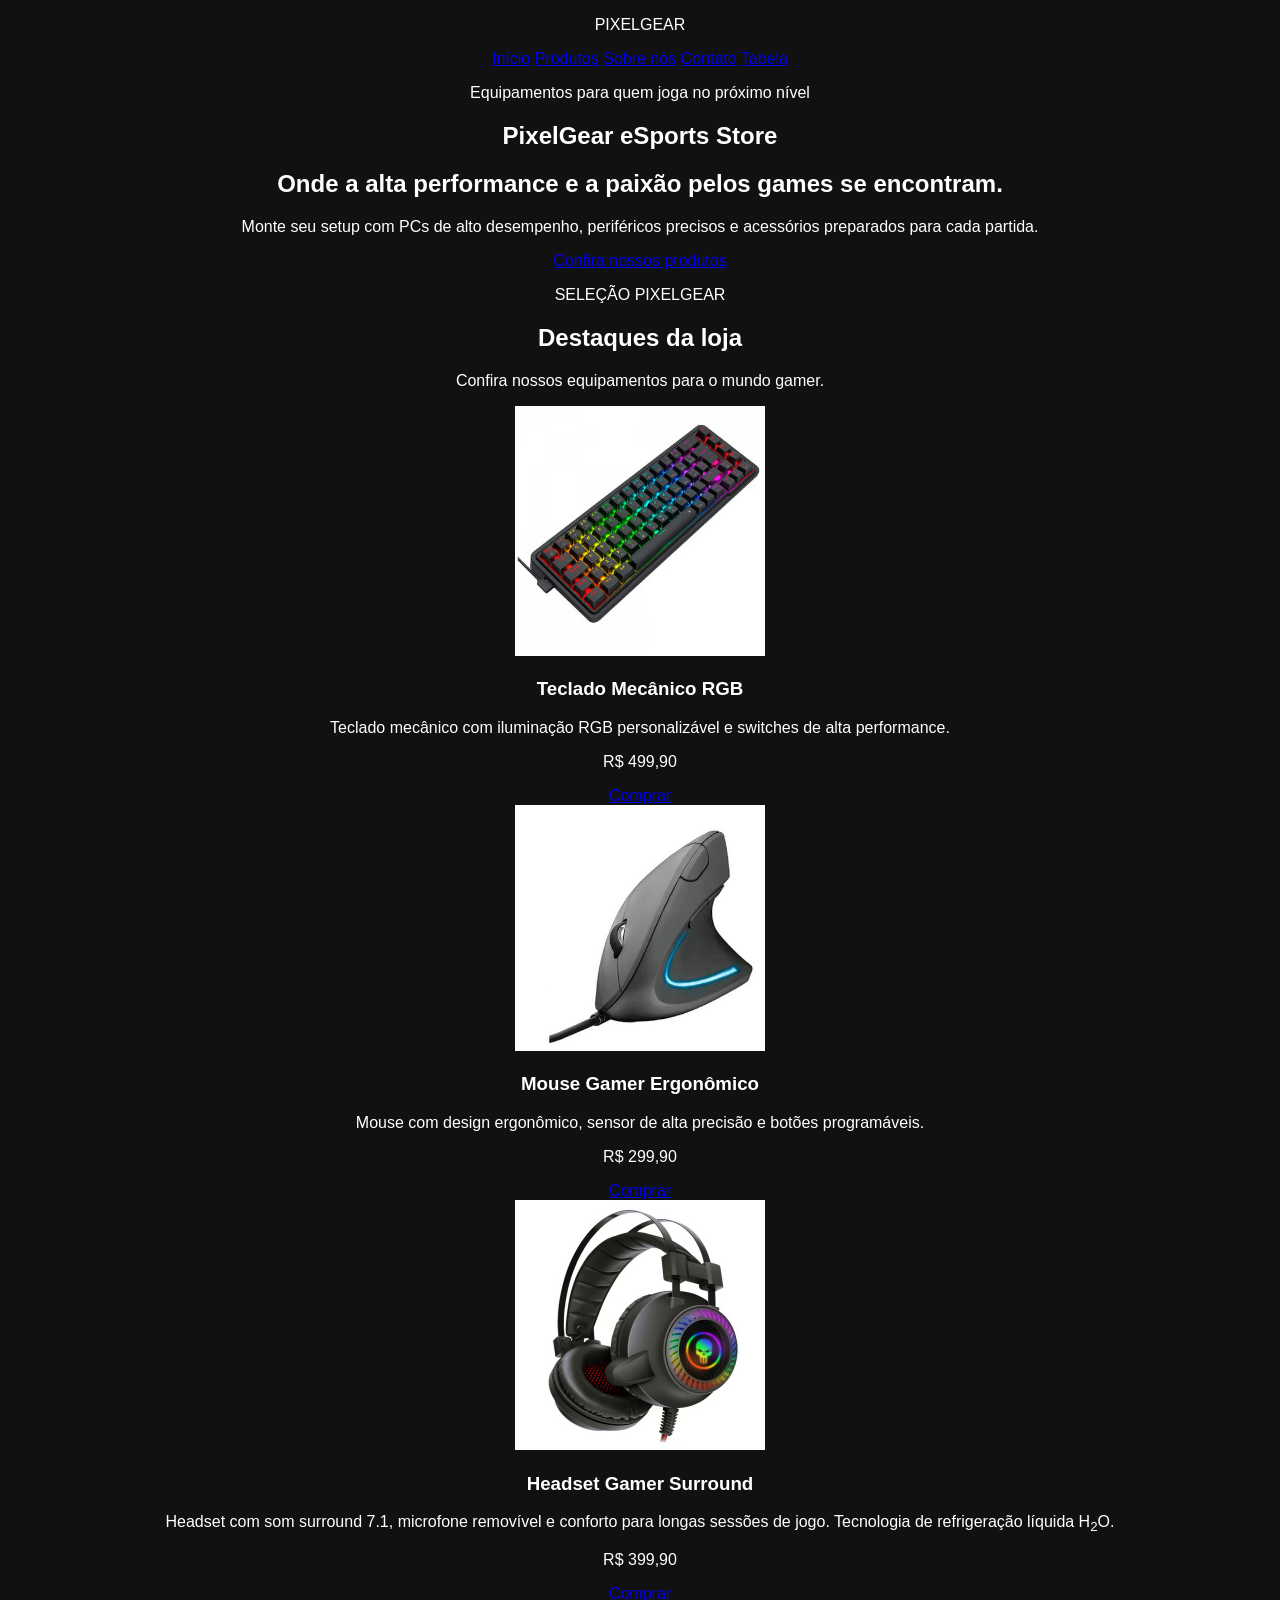
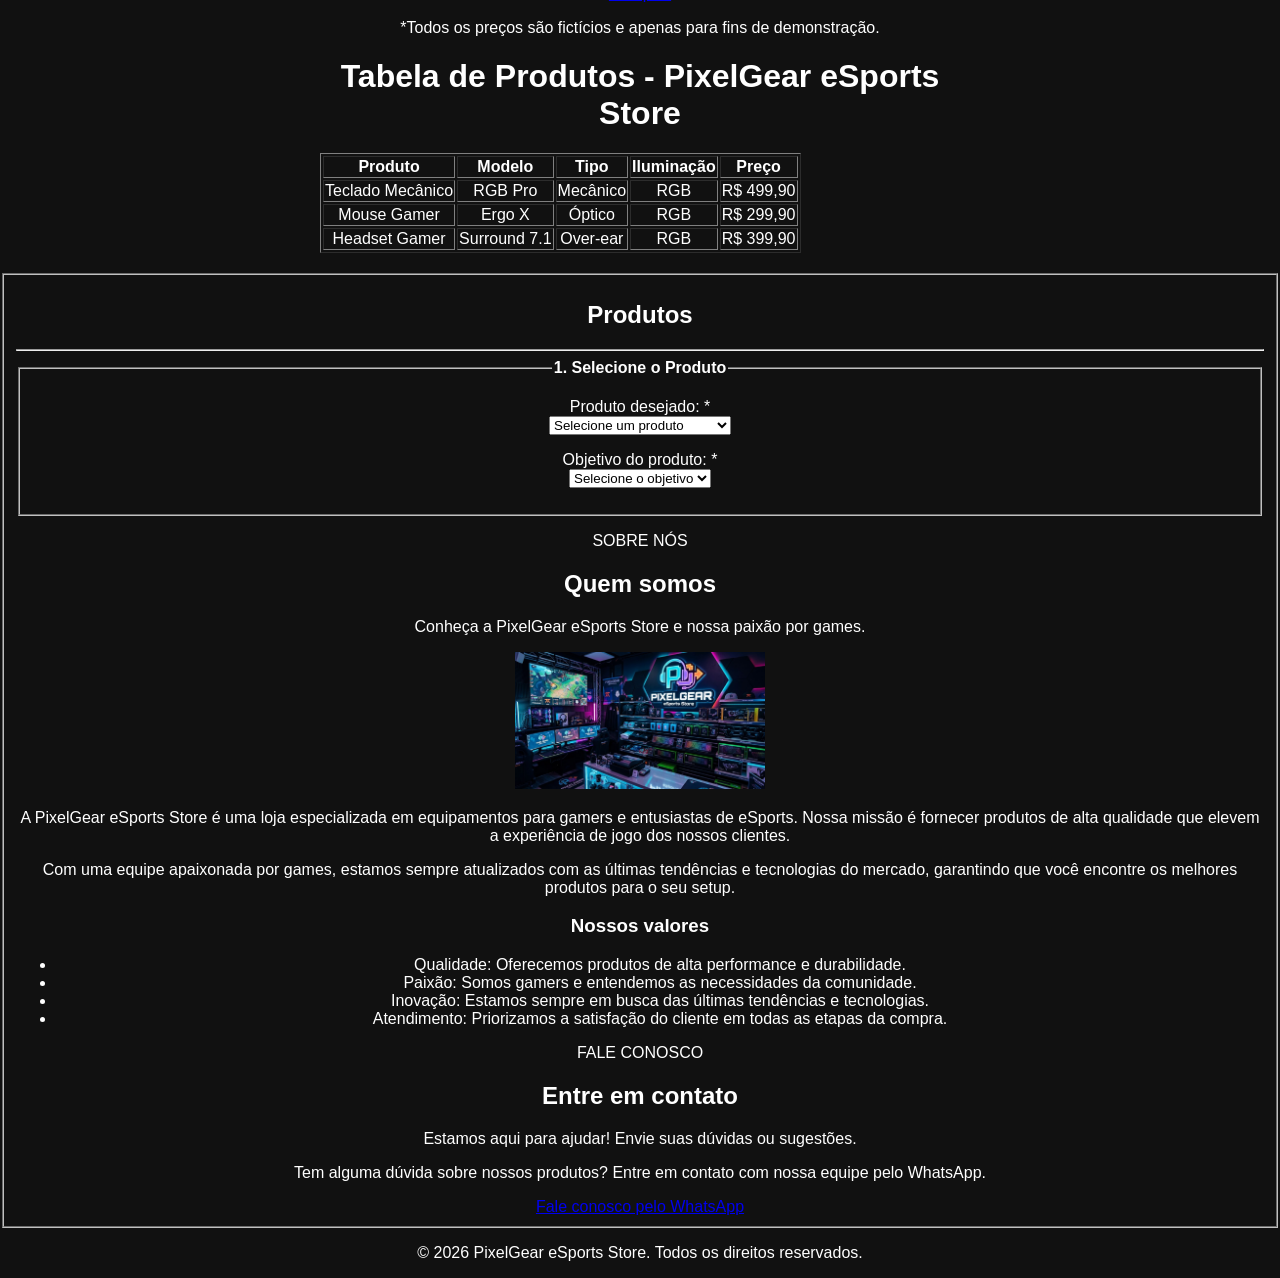
<file: S4_AT2_R4_LIMA_/index.html>
<!DOCTYPE html>
<html lang="pt-BR">
<head>
    <meta charset="UTF-8">
    <meta name="viewport" content="width=device-width, initial-scale=1.0">
    <meta name="description" content="PixelGear eSports Store - Loja de produtos para gamers e entusiastas de eSports.">
    <meta name="keywords" content="PixelGear, eSports, loja de produtos, gamers, acessórios, periféricos, camisetas, mousepads, headsets">
    <meta name="author" content="PixelGear eSports Store">

    <link rel="stylesheet" href="style.css">

    <title>PixelGear | High Performance Gaming</title>
</head>

<body>
    <header class="topo">
        <p class="marca">PIXEL<span>GEAR</span></p>
      <!-- nav serve para criar uma navegação principal -->
       <!-- a href # serve para criar um link para uma âncora na mesma página -->
        <!--- header class serve para criar um cabeçalho -->
        <nav aria-label="Navegação principal">
            <a href="#inicio">Início</a>
            <a href="#produtos">Produtos</a>
            <a href="#sobre">Sobre nós</a>
            <a href="#contato">Contato</a>
            <a href = "#tabela">Tabela</a>
        </nav>
    </header>

    <main>
        <!-- section id serve para criar uma seção com um identificador único   -->
         <!-- class serve para criar uma classe -->
        <section id="inicio" class="inicio">
            <p class="etiqueta">Equipamentos para quem joga no próximo nível</p>

            <h1>PixelGear eSports Store</h1>

            <h2>Onde a alta performance e a paixão pelos games se encontram.</h2>

            <p>
                Monte seu setup com PCs de alto desempenho,
                periféricos precisos e acessórios preparados
                para cada partida.
            </p>

            <a class="botao" href="#produtos">Confira nossos produtos</a>
        </section>

        <section id="produtos" class="secao">
            <header class="titulo-secao">
                <p class="etiqueta">SELEÇÃO PIXELGEAR</p>
                <h2>Destaques da loja</h2>
                <p>Confira nossos equipamentos para o mundo gamer.</p>
            </header>

            <div class="grade-produtos">
                <article class="produto">
                    <img src="imagens/teclado.jpg" alt="Teclado mecânico RGB">

                    <h3>Teclado Mecânico RGB</h3>

                    <p>
                        Teclado mecânico com iluminação RGB personalizável
                        e switches de alta performance.
                    </p>

                    <p class="preco">R$ 499,90</p>

                    <a class="botao" href="#contato">Comprar</a>
                </article>
                <!-- article serve para criar um artigo -->
                <article class="produto">
                    <img src="imagens/mouse.jpg" alt="Mouse gamer ergonômico">
                    
                    <h3>Mouse Gamer Ergonômico</h3>

                    <p>
                        Mouse com design ergonômico, sensor de alta
                        precisão e botões programáveis.
                    </p>

                    <p class="preco">R$ 299,90</p>

                    <a class="botao" href="#contato">Comprar</a>
                </article>

        <article class="produto">
    <img src="imagens/fone.jpg" alt="Headset gamer com som surround">

    <h3>Headset Gamer Surround</h3>

    <p>
        Headset com som surround 7.1, microfone removível
        e conforto para longas sessões de jogo.
        Tecnologia de refrigeração líquida H<sub>2</sub>O.
    </p>

    <p class="preco">R$ 399,90</p>

    <a class="botao" href="#contato">Comprar</a>
</article>
            <p class="observacao">
                *Todos os preços são fictícios e apenas para fins de demonstração.
            </p>
        </section>
             <div class = "tabela" id = "tabela">
<body>
    <h1>Tabela de Produtos - PixelGear eSports Store</h1>
    <table border ="1">
        <!-- tr serve para criar uma linha na tabela -->
         <!-- th serve para criar um cabeçalho na tabela -->
          <!-- td serve para criar uma célula na tabela -->
        <tr>
            <th>Produto</th>
            <th>Modelo</th>
            <th>Tipo</th>
            <th>Iluminação</th>
            <th>Preço</th>
        </tr>
        <tr>
            <td>Teclado Mecânico</td>
            <td>RGB Pro</td>
            <td>Mecânico</td>
            <td>RGB</td>
            <td>R$ 499,90</td
>
        </tr>
        <tr>
            <td>Mouse Gamer</td>
            <td>Ergo X</td>
            <td>Óptico</td>
            <td>RGB</td>
            <td>R$ 299,90</td>
        </tr>
        <tr>
            <td>Headset Gamer</td>
            <td>Surround 7.1</td>
            <td>Over-ear</td>
            <td>RGB</td>
            <td>R$ 399,90</td>
        </tr>
            
    </table>
</body>
                </table>
    
             </div>
             <fieldset>
                 <h2>Produtos</h2>
	
	<hr>
	

<!-- Grupo 1: Selecione o produto -->
<fieldset>
    <legend><strong>1. Selecione o Produto</strong></legend>

    <p>
        <label for="produtos">Produto desejado: *</label><br>
        <select id="produtos" name="produtos" required>
            <option value="">Selecione um produto</option>
            <option value="teclado">Teclado Mecânico RGB</option>
            <option value="mouse">Mouse Gamer Ergonômico</option>
            <option value="headset">Headset Gamer Surround</option>
        </select>
    </p>
    <!-- Objetivo do produto-->
    <p>
        <label for="objetivo">Objetivo do produto: *</label><br>
        <select id="objetivo" name="objetivo" required>
            <option value="">Selecione o objetivo</option>
            <option value="jogos">Jogos</option>
            <option value="trabalho">Trabalho</option>
            <option value="streaming">Streaming</option>
        </select>
</fieldset>

        <section id="sobre" class="secao">
            <header class="titulo-secao">
                <p class="etiqueta">SOBRE NÓS</p>
                <h2>Quem somos</h2>
                <p>Conheça a PixelGear eSports Store e nossa paixão por games.</p>
            </header>

            <div class="sobre-nos">
                <img src="imagens/sobre-nos.jpg" alt="Equipe da PixelGear eSports Store">

                <div class="descricao-sobre">
                    <p>
                        A PixelGear eSports Store é uma loja especializada
                        em equipamentos para gamers e entusiastas de eSports.
                        Nossa missão é fornecer produtos de alta qualidade
                        que elevem a experiência de jogo dos nossos clientes.
                    </p>

                    <p>
                        Com uma equipe apaixonada por games, estamos sempre
                        atualizados com as últimas tendências e tecnologias
                        do mercado, garantindo que você encontre os melhores
                        produtos para o seu setup.
                    </p>
                </div>
            </div>

            <div class="valores">
                <h3>Nossos valores</h3>

                <ul>
                    <li>Qualidade: Oferecemos produtos de alta performance e durabilidade.</li>
                    <li>Paixão: Somos gamers e entendemos as necessidades da comunidade.</li>
                    <li>Inovação: Estamos sempre em busca das últimas tendências e tecnologias.</li>
                    <li>Atendimento: Priorizamos a satisfação do cliente em todas as etapas da compra.</li>
                </ul>
            </div>
        </section>

<section id="contato" class="secao">
    <header class="titulo-secao">
        <p class="etiqueta">FALE CONOSCO</p>
        <h2>Entre em contato</h2>
        <p>Estamos aqui para ajudar! Envie suas dúvidas ou sugestões.</p>
    </header>

    <p>
        Tem alguma dúvida sobre nossos produtos?
        Entre em contato com nossa equipe pelo WhatsApp.
    </p>

    <a class="botao"
    href="https://wa.me/5519999999999"
    target="_blank"
    rel="noopener noreferrer">
        Fale conosco pelo WhatsApp
    </a>
</section>

    </main>

    <footer class="rodape">
        <p>&copy; 2026 PixelGear eSports Store. Todos os direitos reservados.</p>
    </footer>
</file>
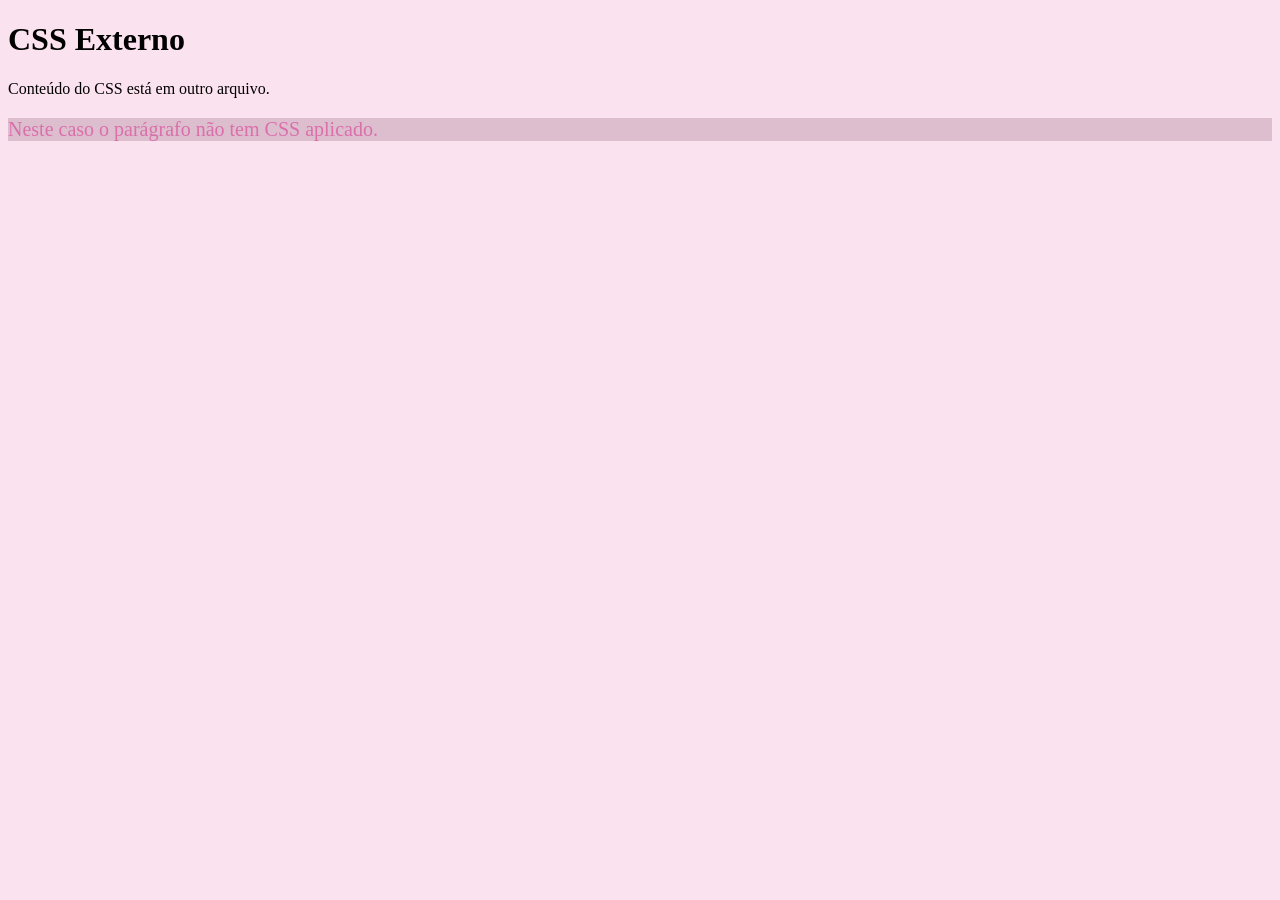
<file: S1_AT3.1_R1_LIMA/CSSExterno.html>
<!DOCTYPE html>
<html lang="pt-br">
<head>
    <meta charset="UTF-8">
    <meta name="viewport" content="width=device-width, initial-scale=1.0">
    <meta http-equiv="X-UA-Compatible" content="ie=edge">
    <title>CSS Externo</title>
    <!-- Declaração do arquivo CSS externo -->
    <link rel="stylesheet" href="style.css">
</head>
<body>
    <h1>CSS Externo</h1>
    <p>Conteúdo do CSS está em outro arquivo.</p>
    <p id="paragrafo">Neste caso o parágrafo não tem CSS aplicado.</p>

</body>
</html>
</file>
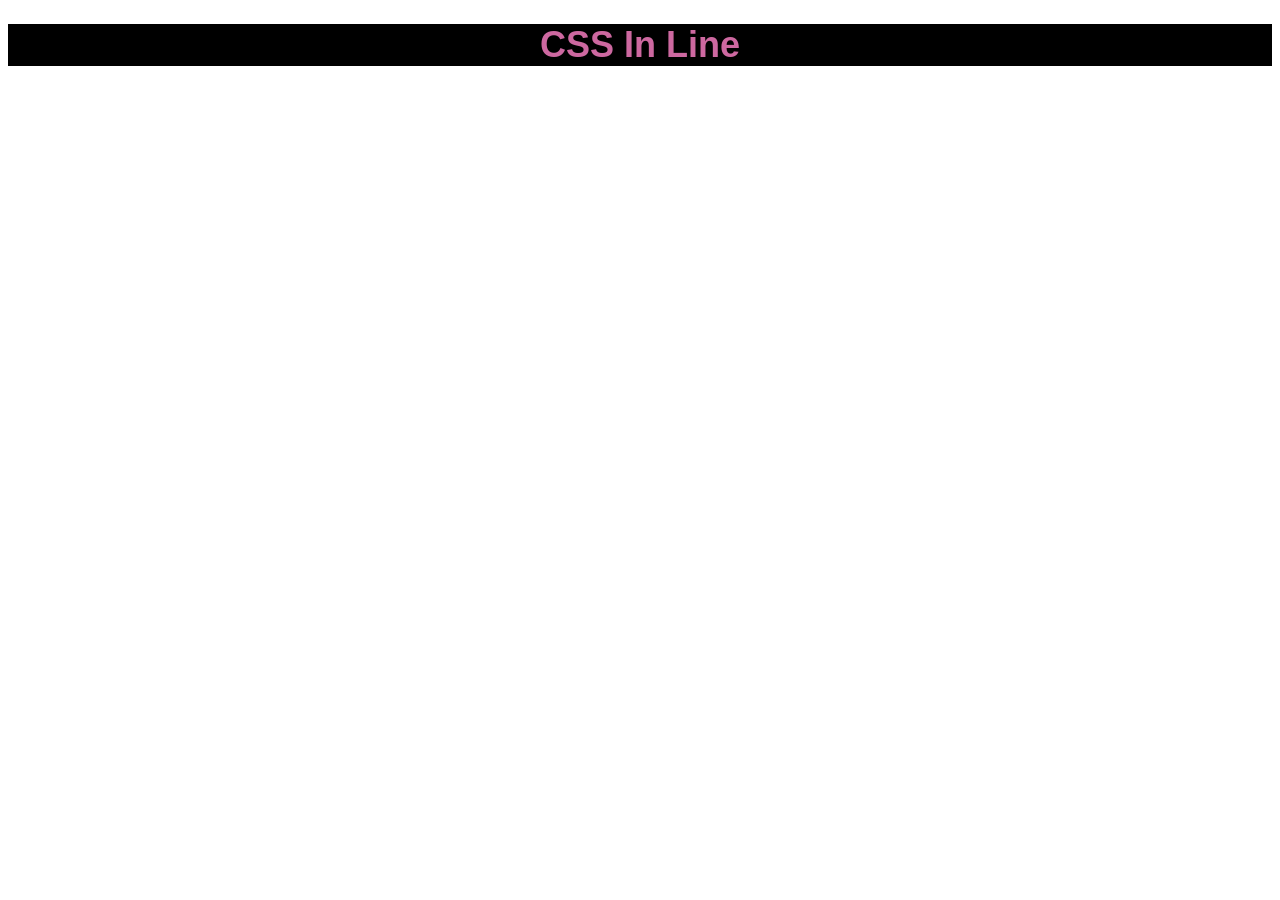
<file: S1_AT3.1_R1_LIMA/CSSInLine.html>
<!DOCTYPE html>
<html lang="pt-br">
<head>
    <meta charset="UTF-8">
    <meta name="viewport" content="width=device-width, initial-scale=1.0">
    <meta http-equiv="X-UA-Compatible" content="ie=edge">
    <title>CSS_inLine</title>
</head>
<body>
    <! -- CSS inLine -->
    <h1 style="color: rgba(218, 111, 170, 0.943);background-color: black;font-family: Arial, sans-serif; font-size: 36px;text-align: center;">CSS In Line</h1>
</html>
</file>
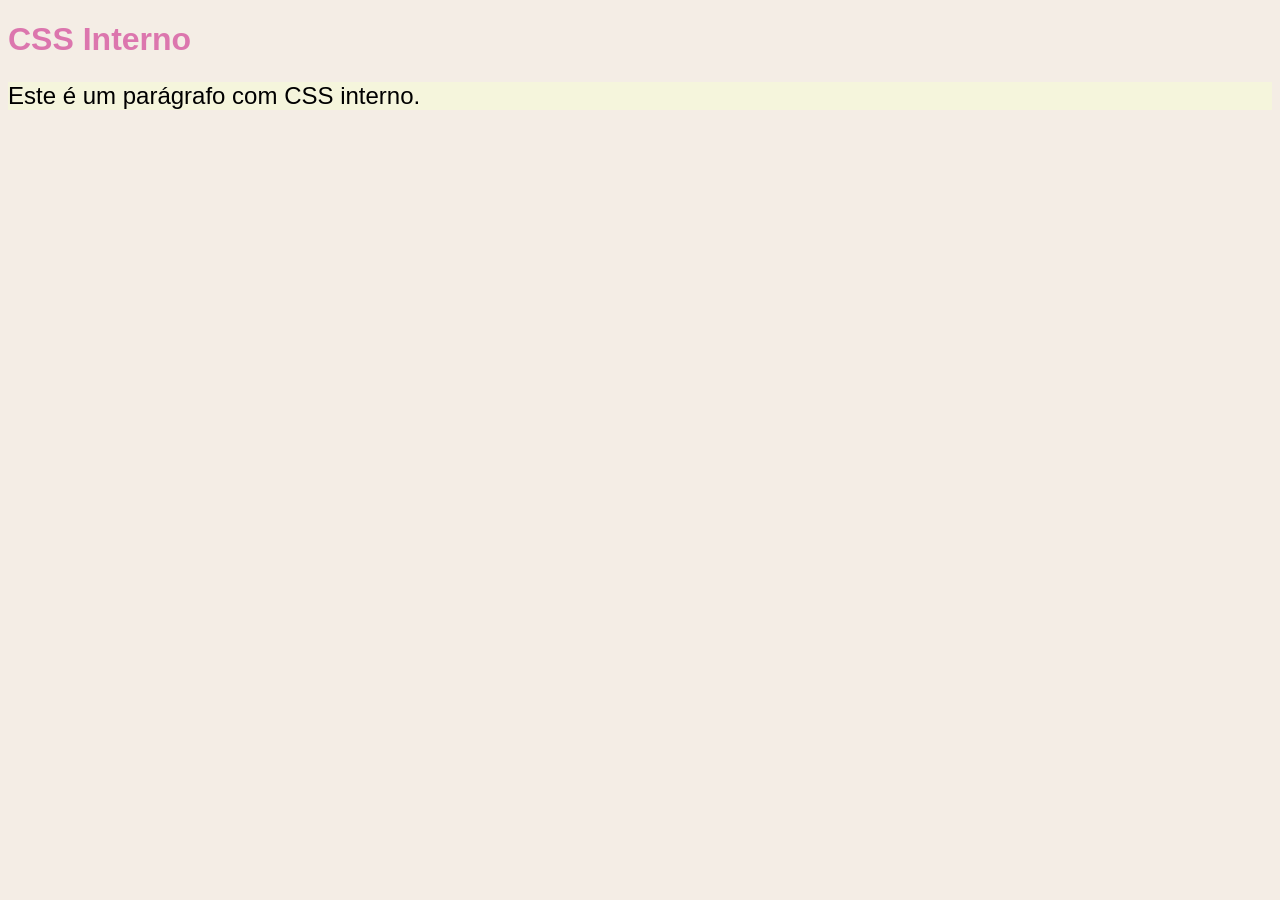
<file: S1_AT3.1_R1_LIMA/CSSInterno.html>
<!DOCTYPE html>
<html lang="pt-br">
<head>
    <meta charset="UTF-8">
    <meta name="viewport" content="width=device-width, initial-scale=1.0">
    <meta http-equiv="X-UA-Compatible" content="ie=edge">
    <title>CSS Interno</title>
    <style>
        body {
            background-color: rgb(244, 237, 229);
            font-size: 48 px;
            font-family: Arial, sans-serif;
        }
        h1 {
            color: rgba(218, 111, 170, 0.943);
            font-family: Arial, Helvetica, sans-serif;
            
        }
        p {
            color: rgb(0, 0, 0);
            font-size: 24px;
        }
        div {
                background-color: beige;
            }
    </style>
</head>
<body>
    <h1>CSS Interno</h1>
    <div>
        <p class="parágrafo">Este é um parágrafo com CSS interno.</p>
    </div>
</body>
</html>
</file>
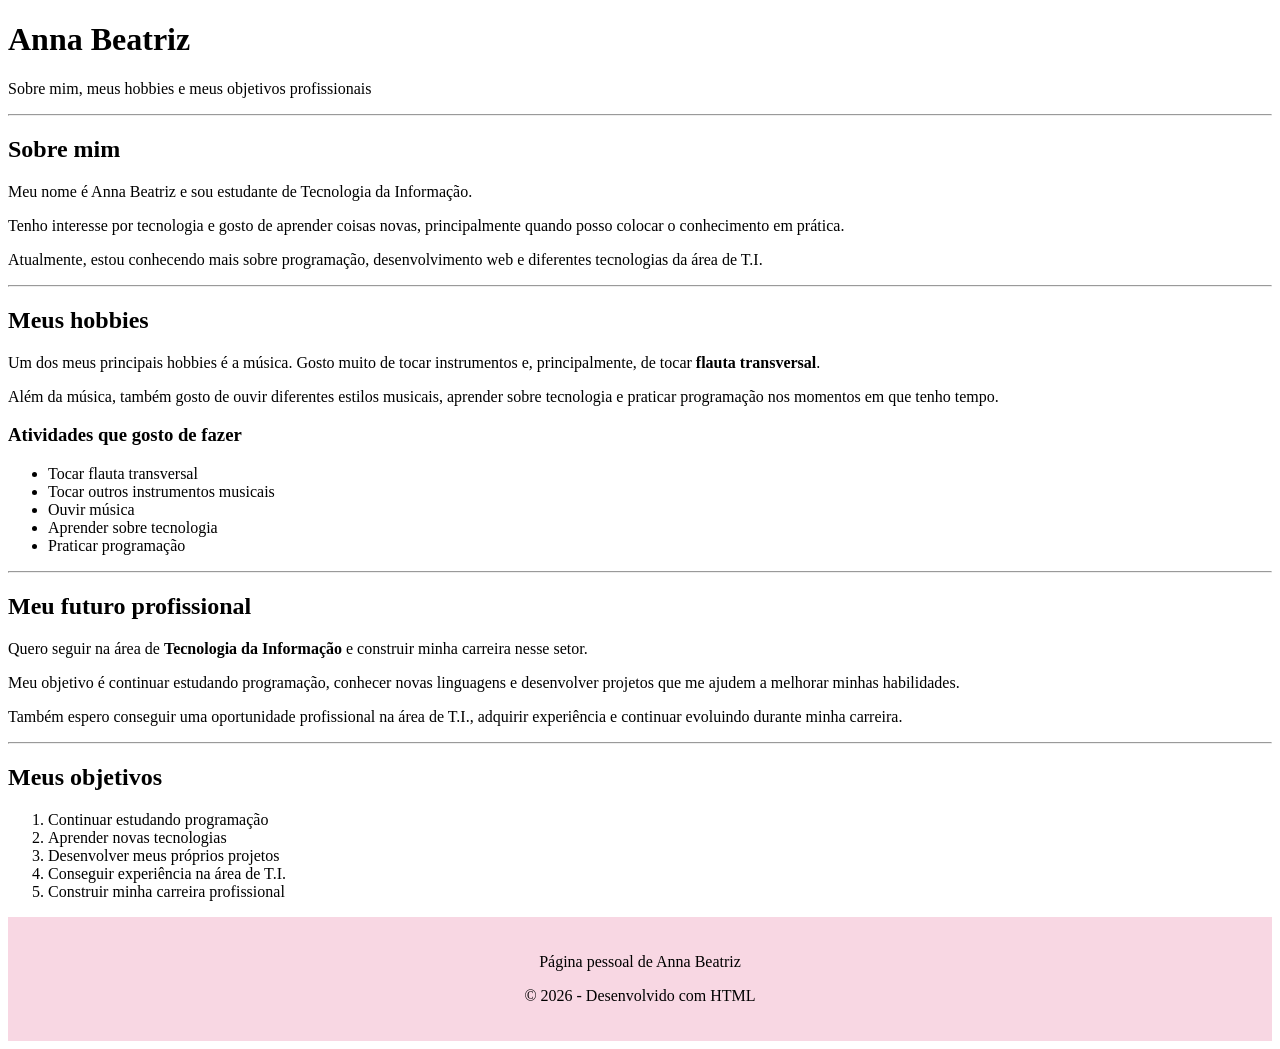
<file: S1_AT3_R1_LIMA/maldicao.html>
<!DOCTYPE html>
<html lang="pt-BR">

<head>
    <meta charset="UTF-8">
    <meta name="viewport" content="width=device-width, initial-scale=1.0">

    <title>Sobre Mim - Anna Beatriz</title>

    <style>

        footer {
            background-color: #f8d7e3;
            text-align: center;
            padding: 20px;
        }

    </style>

</head>

<body>
    <header>

        <h1>Anna Beatriz</h1>

        <p>
            Sobre mim, meus hobbies e meus objetivos profissionais
        </p>

        <hr>

    </header>


    <main>

        <section>

            <h2>Sobre mim</h2>

            <p>
                Meu nome é Anna Beatriz e sou estudante de Tecnologia da
                Informação.
            </p>

            <p>
                Tenho interesse por tecnologia e gosto de aprender coisas
                novas, principalmente quando posso colocar o conhecimento
                em prática.
            </p>

            <p>
                Atualmente, estou conhecendo mais sobre programação,
                desenvolvimento web e diferentes tecnologias da área de T.I.
            </p>

        </section>


        <hr>


        <section>

            <h2>Meus hobbies</h2>

            <p>
                Um dos meus principais hobbies é a música. Gosto muito de
                tocar instrumentos e, principalmente, de tocar
                <strong>flauta transversal</strong>.
            </p>

            <p>
                Além da música, também gosto de ouvir diferentes estilos
                musicais, aprender sobre tecnologia e praticar programação
                nos momentos em que tenho tempo.
            </p>

            <h3>Atividades que gosto de fazer</h3>

            <ul>
                <li>Tocar flauta transversal</li>
                <li>Tocar outros instrumentos musicais</li>
                <li>Ouvir música</li>
                <li>Aprender sobre tecnologia</li>
                <li>Praticar programação</li>
            </ul>

        </section>


        <hr>


        <section>

            <h2>Meu futuro profissional</h2>

            <p>
                Quero seguir na área de <strong>Tecnologia da Informação</strong>
                e construir minha carreira nesse setor.
            </p>

            <p>
                Meu objetivo é continuar estudando programação, conhecer
                novas linguagens e desenvolver projetos que me ajudem a
                melhorar minhas habilidades.
            </p>

            <p>
                Também espero conseguir uma oportunidade profissional na
                área de T.I., adquirir experiência e continuar evoluindo
                durante minha carreira.
            </p>

        </section>


        <hr>


        <section>

            <h2>Meus objetivos</h2>

            <ol>
                <li>Continuar estudando programação</li>
                <li>Aprender novas tecnologias</li>
                <li>Desenvolver meus próprios projetos</li>
                <li>Conseguir experiência na área de T.I.</li>
                <li>Construir minha carreira profissional</li>
            </ol>

        </section>

    </main>


    <footer>

        <p>
            Página pessoal de Anna Beatriz
        </p>

        <p>
            &copy; 2026 - Desenvolvido com HTML
        </p>

    </footer>

</body>

</html>
</file>
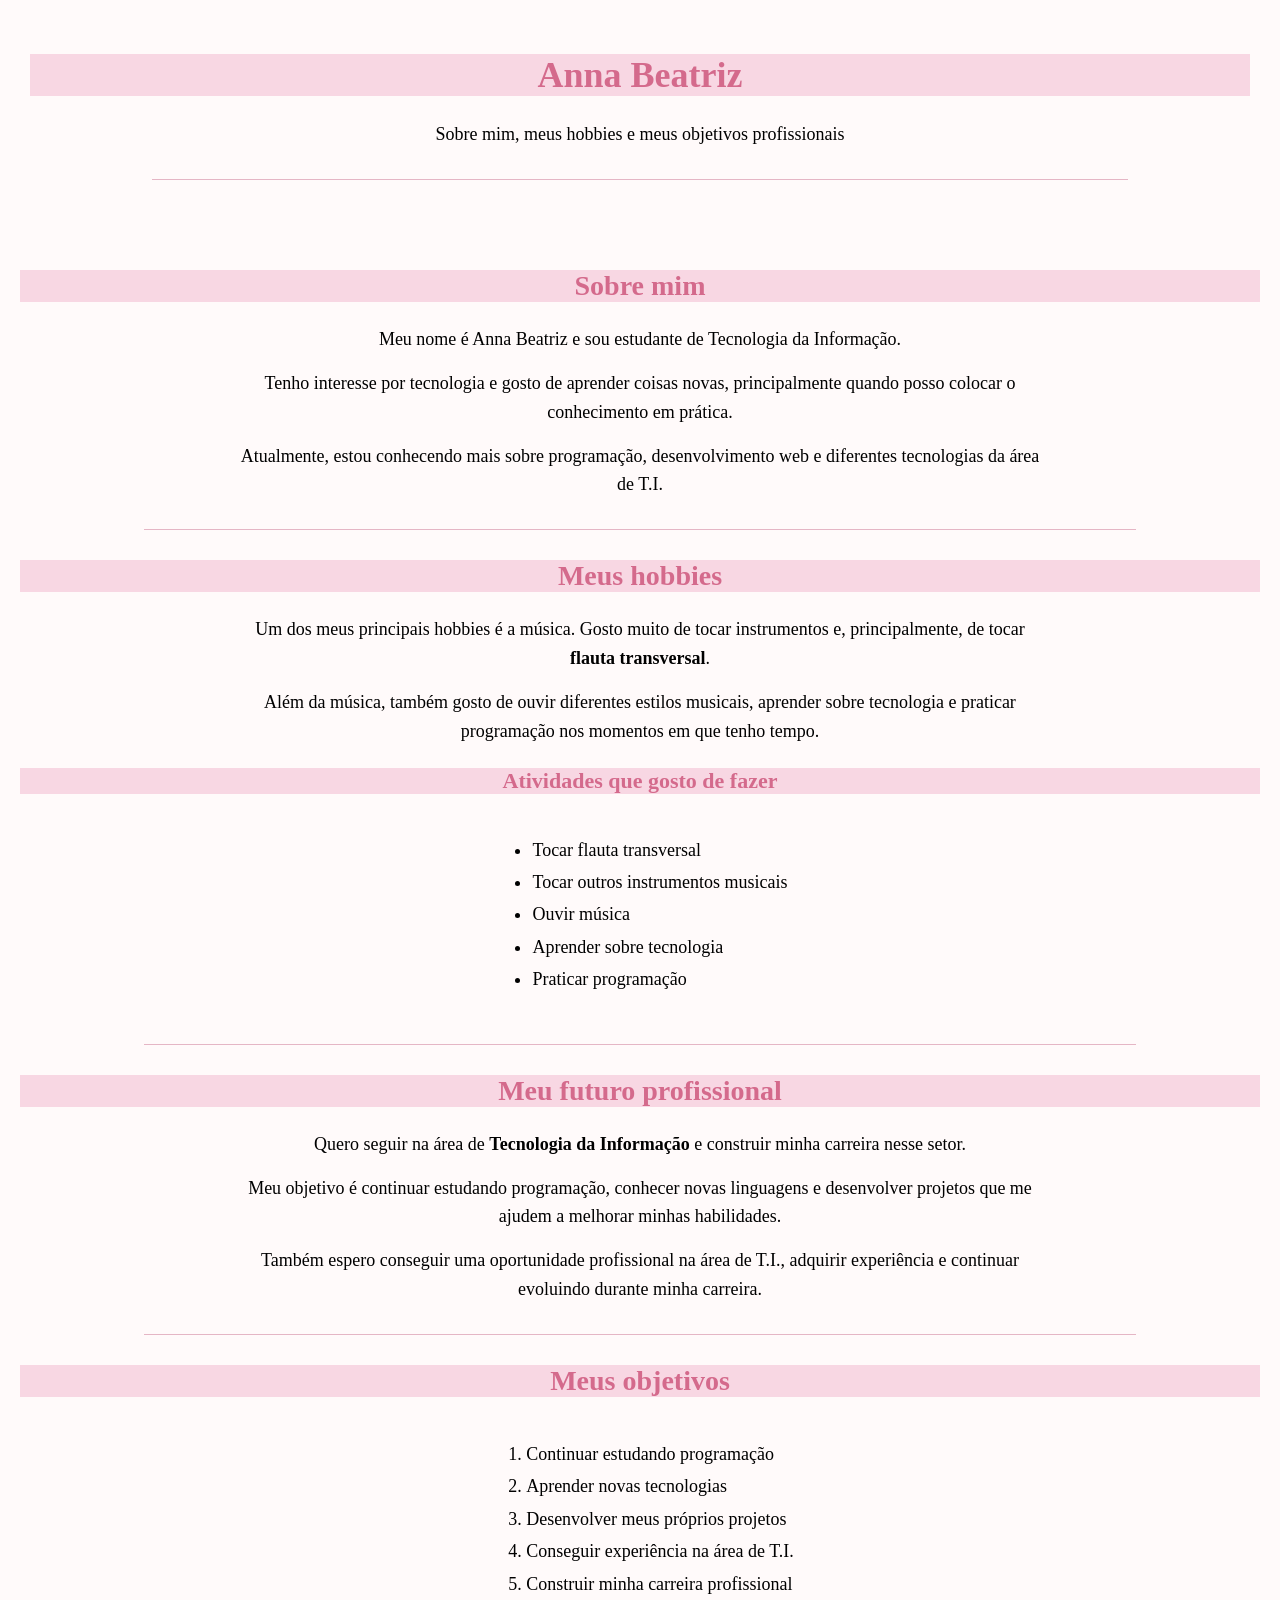
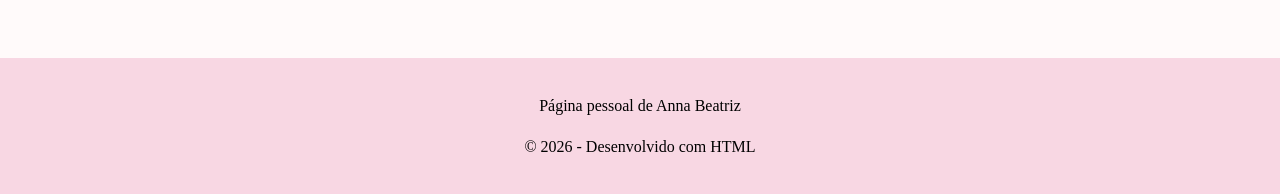
<file: S1_AT3_R1_LIMA/sobremim.html>
<!DOCTYPE html>
<html lang="pt-BR">

<head>
    <meta charset="UTF-8">
    <meta name="viewport" content="width=device-width, initial-scale=1.0">

    <title>Sobre Mim - Anna Beatriz</title>

    <style>

        body {
            font-family: cursive;
            background-color: #fffafa;
            color: #000000;
            text-align: center;
            margin: 0;
            padding: 0;
        }

        header {
            padding: 30px;
        }

        h1, h2, h3 {
            color: #d46a8c;
            background-color: #f8d7e3;
        }

        h1 {
            font-size: 36px;
        }

        h2 {
            font-size: 28px;
            margin-top: 30px;
        }

        h3 {
            font-size: 22px;
        }

        p {
            font-size: 18px;
            line-height: 1.6;
            max-width: 800px;
            margin: 15px auto;
        }

        ul, ol {
            display: inline-block;
            text-align: left;
            font-size: 18px;
            line-height: 1.8;
        }

        hr {
            width: 80%;
            border: none;
            border-top: 1px solid #e5b6c5;
            margin: 30px auto;
        }

        main {
            padding: 0 20px;
        }

        section {
            margin-bottom: 30px;
        }

        footer {
            background-color: #f8d7e3;
            text-align: center;
            padding: 20px;
            margin-top: 40px;
        }

        footer p {
            font-size: 16px;
        }

    </style>

</head>

<body>

<header>

    <h1>Anna Beatriz</h1>

    <p>
        Sobre mim, meus hobbies e meus objetivos profissionais
    </p>

    <hr>

</header>


<main>

    <section>

        <h2>Sobre mim</h2>

        <p>
            Meu nome é Anna Beatriz e sou estudante de Tecnologia da
            Informação.
        </p>

        <p>
            Tenho interesse por tecnologia e gosto de aprender coisas
            novas, principalmente quando posso colocar o conhecimento
            em prática.
        </p>

        <p>
            Atualmente, estou conhecendo mais sobre programação,
            desenvolvimento web e diferentes tecnologias da área de T.I.
        </p>

    </section>


    <hr>


    <section>

        <h2>Meus hobbies</h2>

        <p>
            Um dos meus principais hobbies é a música. Gosto muito de
            tocar instrumentos e, principalmente, de tocar
            <strong>flauta transversal</strong>.
        </p>

        <p>
            Além da música, também gosto de ouvir diferentes estilos
            musicais, aprender sobre tecnologia e praticar programação
            nos momentos em que tenho tempo.
        </p>

        <h3>Atividades que gosto de fazer</h3>

        <ul>
            <li>Tocar flauta transversal</li>
            <li>Tocar outros instrumentos musicais</li>
            <li>Ouvir música</li>
            <li>Aprender sobre tecnologia</li>
            <li>Praticar programação</li>
        </ul>

    </section>


    <hr>


    <section>

        <h2>Meu futuro profissional</h2>

        <p>
            Quero seguir na área de <strong>Tecnologia da Informação</strong>
            e construir minha carreira nesse setor.
        </p>

        <p>
            Meu objetivo é continuar estudando programação, conhecer
            novas linguagens e desenvolver projetos que me ajudem a
            melhorar minhas habilidades.
        </p>

        <p>
            Também espero conseguir uma oportunidade profissional na
            área de T.I., adquirir experiência e continuar evoluindo
            durante minha carreira.
        </p>

    </section>


    <hr>


    <section>

        <h2>Meus objetivos</h2>

        <ol>
            <li>Continuar estudando programação</li>
            <li>Aprender novas tecnologias</li>
            <li>Desenvolver meus próprios projetos</li>
            <li>Conseguir experiência na área de T.I.</li>
            <li>Construir minha carreira profissional</li>
        </ol>

    </section>

</main>


<footer>

    <p>
        Página pessoal de Anna Beatriz
    </p>

    <p>
        &copy; 2026 - Desenvolvido com HTML
    </p>

</footer>

</body>

</html>
</file>
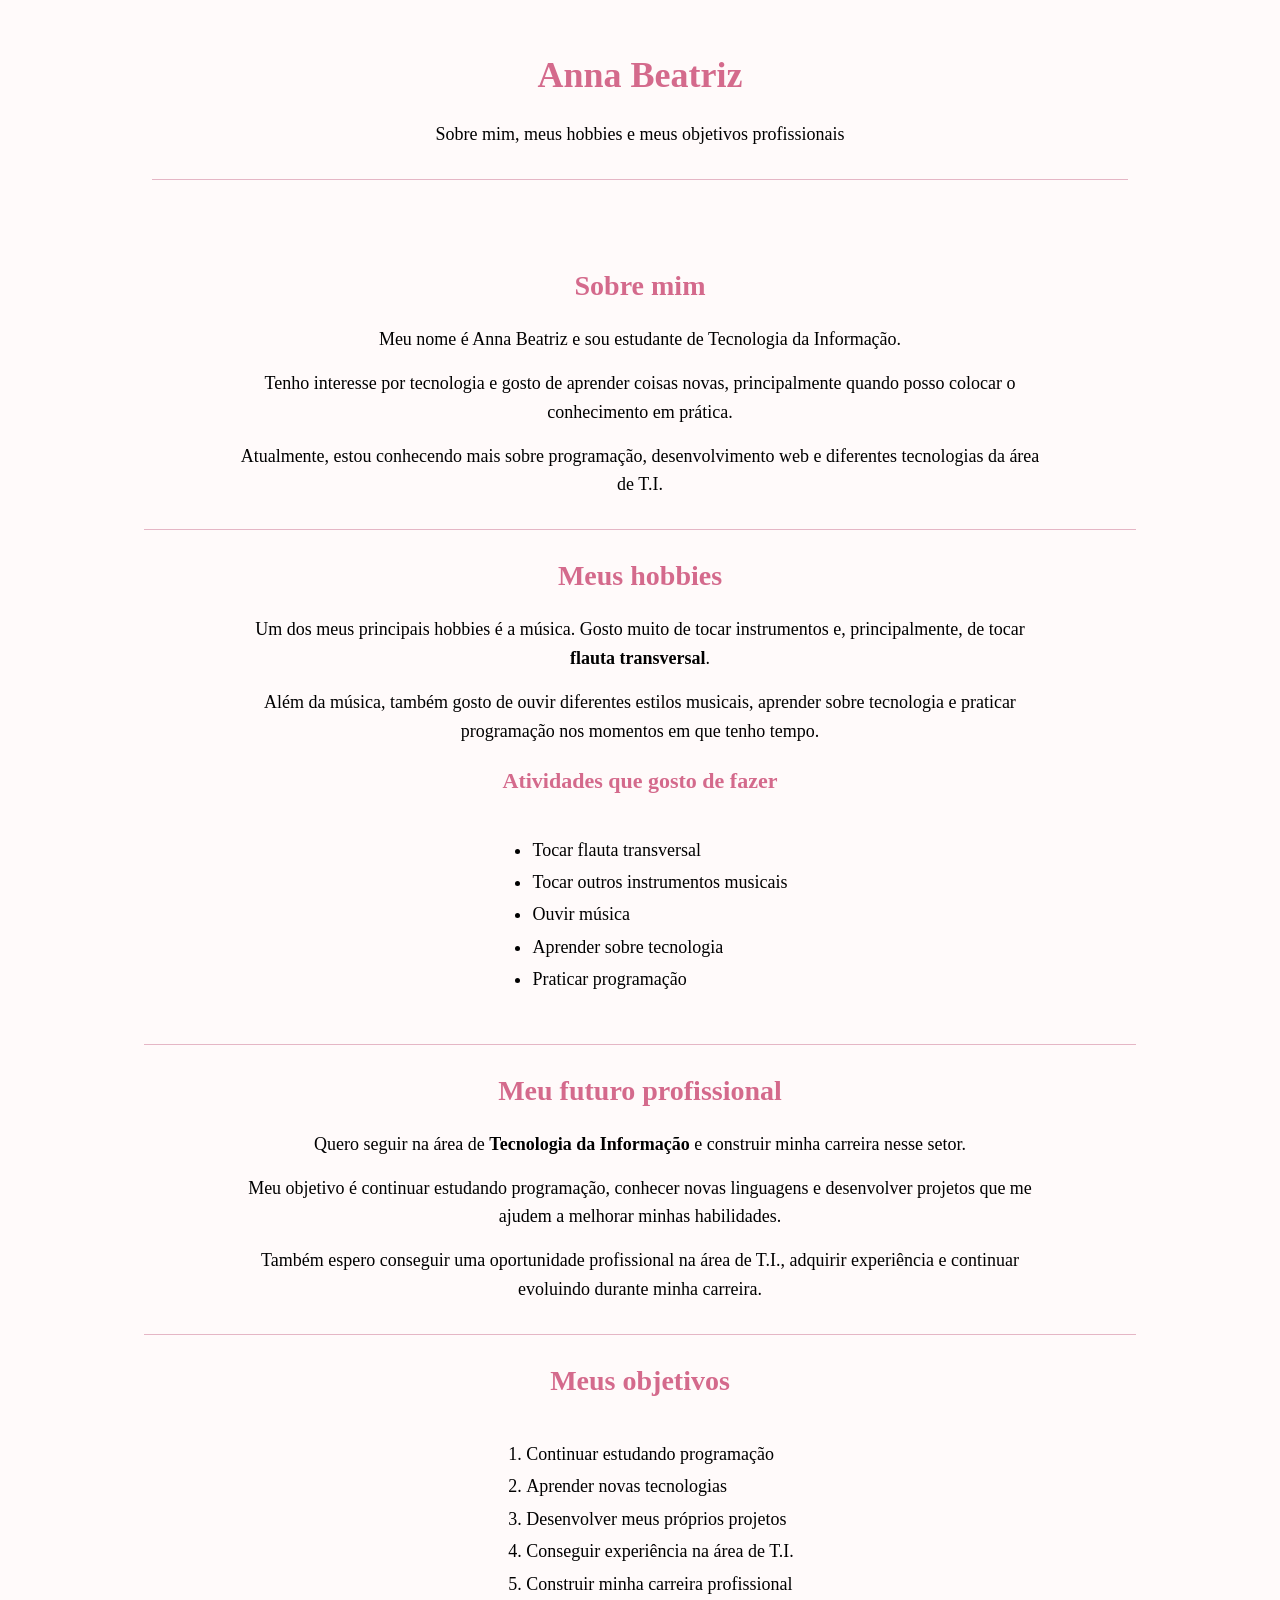
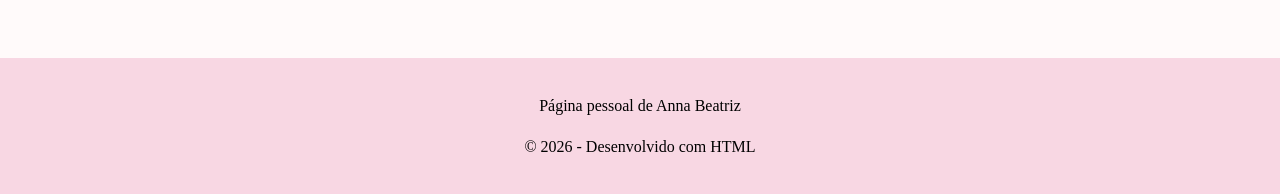
<file: S1_AT3_R1_LIMA/sobremimmesma.html>
<!DOCTYPE html>
<html lang="pt-BR">

<head>
    <meta charset="UTF-8">
    <meta name="viewport" content="width=device-width, initial-scale=1.0">

    <title>Sobre Mim - Anna Beatriz</title>

    <style>

        body {
            font-family: cursive;
            background-color: #fffafa;
            color: #000000;
            text-align: center;
            margin: 0;
            padding: 0;
        }

        header {
            padding: 30px;
        }

        h1, h2, h3 {
            color: #d46a8c;
        }

        h1 {
            font-size: 36px;
        }

        h2 {
            font-size: 28px;
            margin-top: 30px;
        }

        h3 {
            font-size: 22px;
        }

        p {
            font-size: 18px;
            line-height: 1.6;
            max-width: 800px;
            margin: 15px auto;
        }

        ul, ol {
            display: inline-block;
            text-align: left;
            font-size: 18px;
            line-height: 1.8;
        }

        hr {
            width: 80%;
            border: none;
            border-top: 1px solid #e5b6c5;
            margin: 30px auto;
        }

        main {
            padding: 0 20px;
        }

        section {
            margin-bottom: 30px;
        }

        footer {
            background-color: #f8d7e3;
            text-align: center;
            padding: 20px;
            margin-top: 40px;
        }

        footer p {
            font-size: 16px;
        }

    </style>

</head>

<body>

<header>

    <h1>Anna Beatriz</h1>

    <p>
        Sobre mim, meus hobbies e meus objetivos profissionais
    </p>

    <hr>

</header>


<main>

    <section>

        <h2>Sobre mim</h2>

        <p>
            Meu nome é Anna Beatriz e sou estudante de Tecnologia da
            Informação.
        </p>

        <p>
            Tenho interesse por tecnologia e gosto de aprender coisas
            novas, principalmente quando posso colocar o conhecimento
            em prática.
        </p>

        <p>
            Atualmente, estou conhecendo mais sobre programação,
            desenvolvimento web e diferentes tecnologias da área de T.I.
        </p>

    </section>


    <hr>


    <section>

        <h2>Meus hobbies</h2>

        <p>
            Um dos meus principais hobbies é a música. Gosto muito de
            tocar instrumentos e, principalmente, de tocar
            <strong>flauta transversal</strong>.
        </p>

        <p>
            Além da música, também gosto de ouvir diferentes estilos
            musicais, aprender sobre tecnologia e praticar programação
            nos momentos em que tenho tempo.
        </p>

        <h3>Atividades que gosto de fazer</h3>

        <ul>
            <li>Tocar flauta transversal</li>
            <li>Tocar outros instrumentos musicais</li>
            <li>Ouvir música</li>
            <li>Aprender sobre tecnologia</li>
            <li>Praticar programação</li>
        </ul>

    </section>


    <hr>


    <section>

        <h2>Meu futuro profissional</h2>

        <p>
            Quero seguir na área de <strong>Tecnologia da Informação</strong>
            e construir minha carreira nesse setor.
        </p>

        <p>
            Meu objetivo é continuar estudando programação, conhecer
            novas linguagens e desenvolver projetos que me ajudem a
            melhorar minhas habilidades.
        </p>

        <p>
            Também espero conseguir uma oportunidade profissional na
            área de T.I., adquirir experiência e continuar evoluindo
            durante minha carreira.
        </p>

    </section>


    <hr>


    <section>

        <h2>Meus objetivos</h2>

        <ol>
            <li>Continuar estudando programação</li>
            <li>Aprender novas tecnologias</li>
            <li>Desenvolver meus próprios projetos</li>
            <li>Conseguir experiência na área de T.I.</li>
            <li>Construir minha carreira profissional</li>
        </ol>

    </section>

</main>


<footer>

    <p>
        Página pessoal de Anna Beatriz
    </p>

    <p>
        &copy; 2026 - Desenvolvido com HTML
    </p>

</footer>

</body>

</html>
</file>
<file: S4_AT2_R4_LIMA_/style.css>
body {
    font-family: Arial, sans-serif;
    background-color: #111;
    color: white; 
    margin: 0; 
    text-align: center;
}
img {
    width: 250px;
    height: auto;
}
.tabela {
    margin: 20px auto;
    width: 50%;
    border-collapse: collapse;
    text-align: center;
}
</file>
<file: S1_AT3.1_R1_LIMA/style.css>
body {
    font-family: cursive;
    background-color: rgb(251, 226, 239);
}
.titulo h1 {
    color: rgba(218, 111, 170, 0.943);
    background-color: black;
    font-family: Arial, sans-serif;
    font-size: 36px;
    text-align: center;
}
#paragrafo {
    color: rgb(218, 111, 170);
    font-size: 20px;
    text-align: justify;
    background-color: rgb(221, 190, 207);
}
</file>
